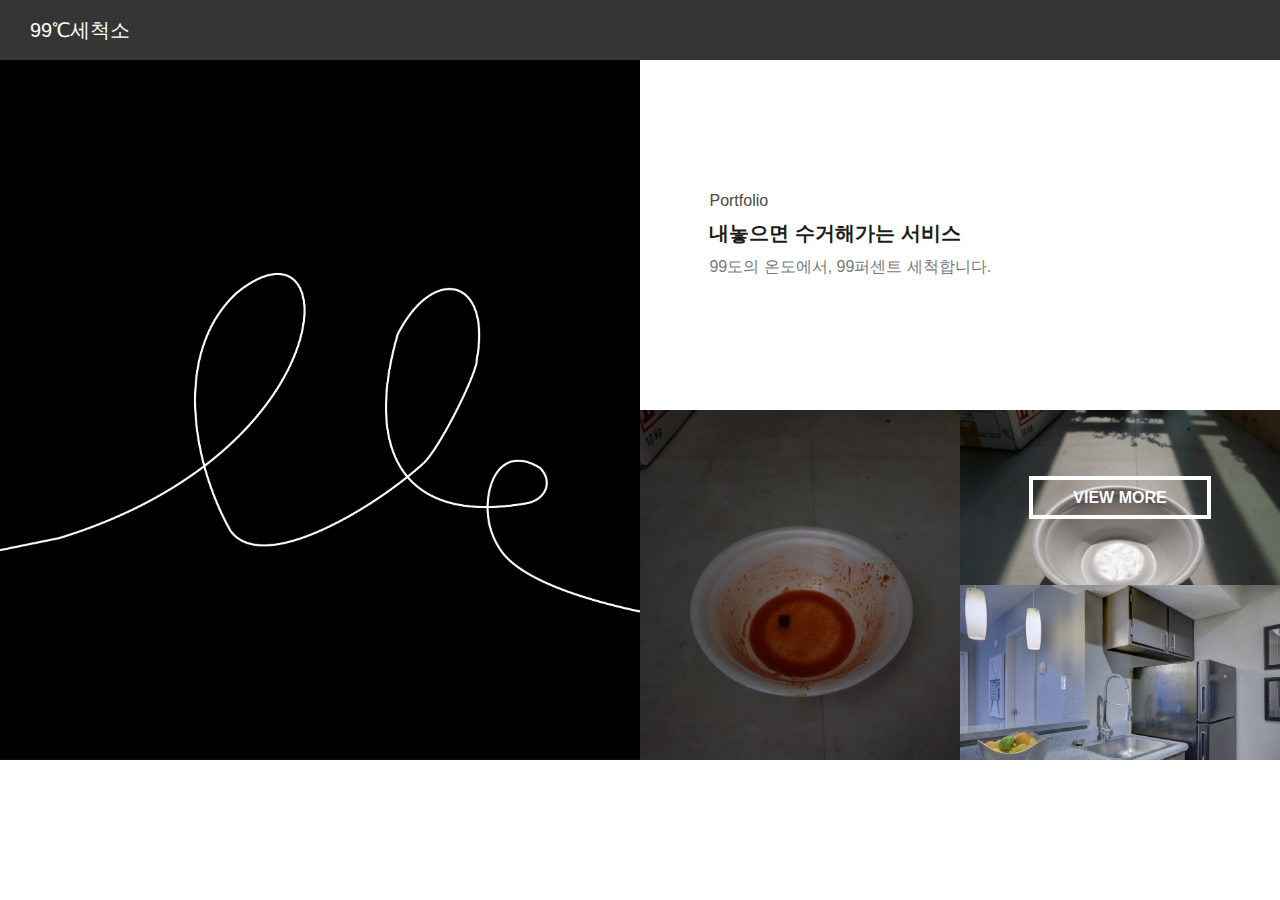
<file: 99do.html>
<!DOCTYPE html>
<html>

<head>
  <meta charset="utf-8">
  <title>99도씨 세척소</title>
  <link rel="stylesheet" href="css/style.css">
  <link href="https://fonts.googleapis.com/css?family=Roboto" rel="stylesheet">
</head>

<body>
  <div class="navbar col">
    <span class="logo">99℃세척소</span>
  </div>
  <div class="banner col"></div>
  <div class="info col">
    <div class="helper"></div>
    <div class="info-container">
      <div class="label">Portfolio</div>
      <h2>내놓으면 수거해가는 서비스</h2>
      <p>99도의 온도에서, 99퍼센트 세척합니다.</p>
    </div>
  </div>
  <div class="img-div1 col"></div>
  <div class="img-div2 col">
    <div class="helper"></div><a href="#">VIEW MORE</a>
  </div>
  <div class="img-div3 col"></div>
</body>

</html>
</file>
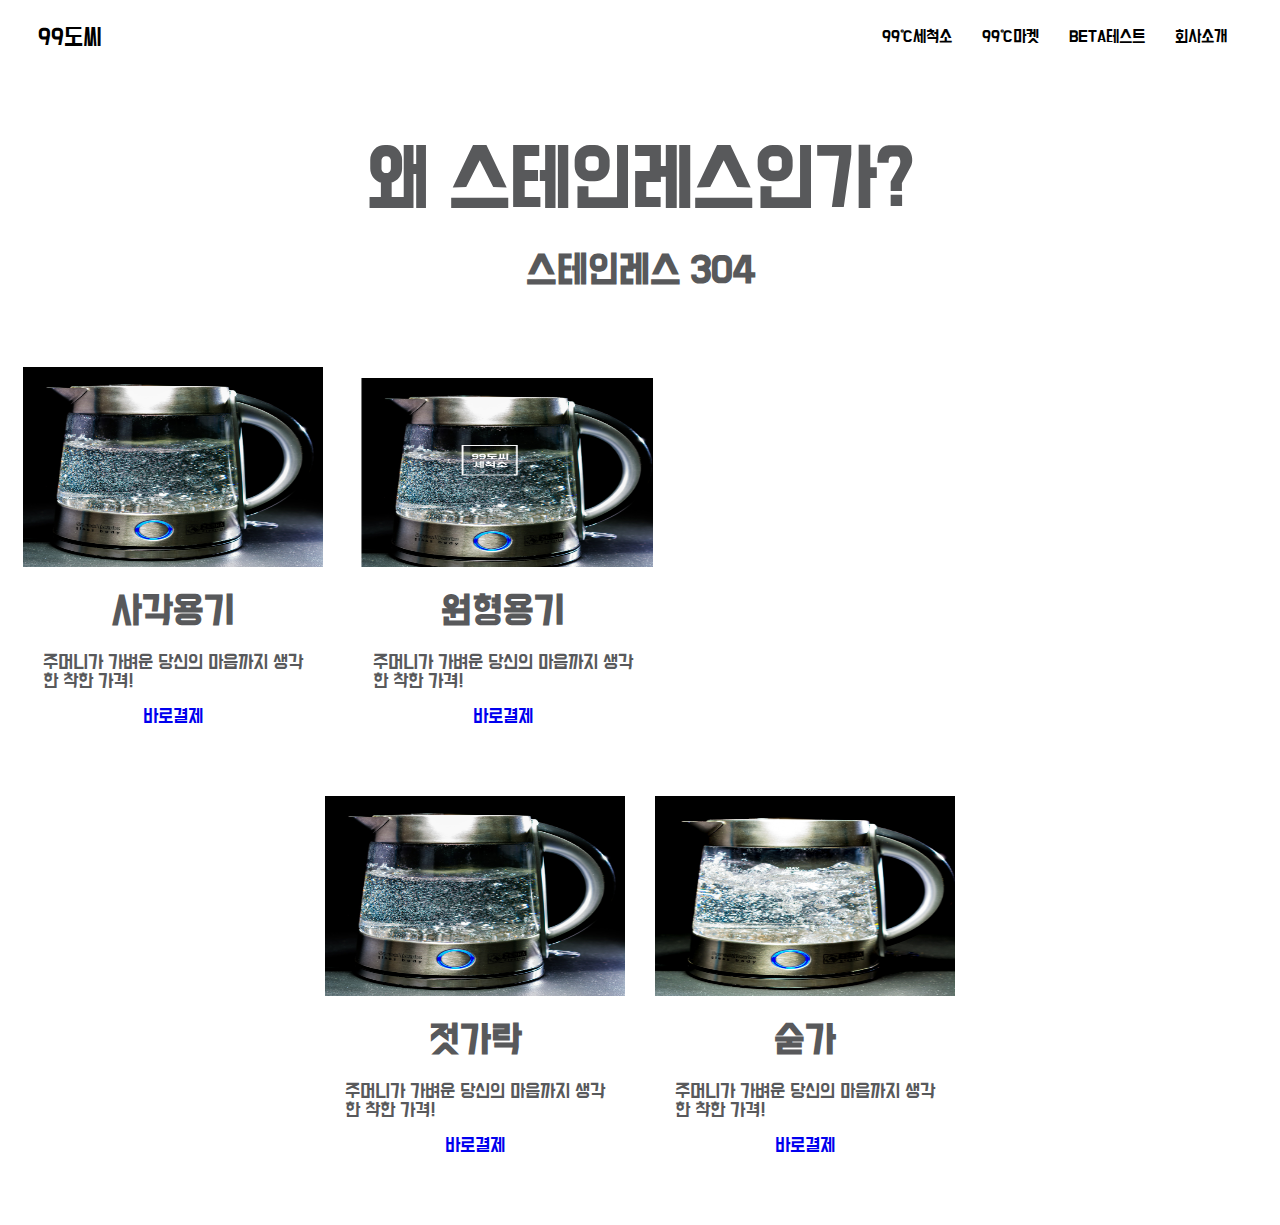
<file: 99do2.html>
<!DOCTYPE html>
<html>
<head>
  <title>99도씨 마켓</title>
  <meta charset="utf-8">
  <link rel="stylesheet" href="css/style2.css">
</head>

<body>

<!--네이게이션 바-->
  <div class="navibar">
    <li id="logo"><a href="99do.html">99도씨</a></li>
    <ul>
      <li><a href="#">회사소개</a></li>
      <li><a href="#">BETA테스트</a></li>
      <li><a href="99do2.html">99℃마켓</a></li>
      <li><a href="#">99℃세척소</a></li>
    </ul>
    </div>

<!--네이게이션 바-->
  <h1>왜 스테인레스인가?</h1>
  <h2>스테인레스 304</h2>

  <div class="box">
      <img src="images/chicken.jpg" width="300" height="200"></img>
      <div class="info">
        <h3>사각용기</h3>
        <p>주머니가 가벼운 당신의 마음까지 생각한 착한 가격!</p>
        <a href="#">바로결제</a>
      </div>
  </div>

    <div class="box">
      <img src="images/sushi.jpg" width="300" height="200"></img>
      <div class="info">
        <h3>원형용기</h3>
        <p>주머니가 가벼운 당신의 마음까지 생각한 착한 가격!</p>
        <a href="#">바로결제</a>
      </div>
  </div>

  <div class="boxbox">
    <div class="box">
        <img src="images/burger.jpg" width="300" height="200"></img>
        <div class="info">
        <h3>젓가락</h3>
        <p>주머니가 가벼운 당신의 마음까지 생각한 착한 가격!</p>
        <a href="#">바로결제</a>
        </div>
    </div>

      <div class="box">
        <img src="images/bibimbap.jpg" width="300" height="200"></img>
        <div class="info">
        <h3>숟가</h3>
        <p>주머니가 가벼운 당신의 마음까지 생각한 착한 가격!</p>
        <a href="#">바로결제</a>
        </div>
      </div>
  </div>
</body>
</html>
</file>
<file: css/style.css>
* {
  box-sizing: border-box;
}

body {
  margin: 0;
  font-family: 'Arial', sans-serif;
}

.navbar{
  background-color: #353535;
  padding-left: 30px;
  padding-right: 30px;
  line-height: 60px;
  width: 100%;
  height: 60px;
}

.navbar .logo{
  font-size: 20px;
  color: white;
}

.banner{
  background-image: url('../images/main_img.jpg');
  background-size: cover;
  background-position: center center;
  width: 100%;
  height: 350px;
}

.info{
  background-color: white;
  width: 100%;
  height: 320px;
}

.info .helper{
  display: inline-block;
  vertical-align: middle;
  height: 100%;
}

.info .info-container{
  padding-left: 65px;
  padding-right: 65px;
  display: inline-block;
  vertical-align: middle;
}

.info .label{
  font-size: 16px;
  color: #4a4a4a;
}

.info h2{
  font-size: 20px;
  color: #1b1b1b;
  margin-top: 10px;
  margin-bottom: 10px;
}

.info p{
  font-size: 16px;
  color: #7a7a7a;
  margin: 0;
}

.img-div1{
  background-image: url('../images/img1.jpg');
  background-size: cover;
  background-position: center top;
  width: 100%;
  height: 385px;

}

.img-div2{
  background-image: url('../images/img2.jpg');
  background-size: cover;
  background-position: center top;
  text-align: center;
  width: 100%;
  height: 200px;
}

.img-div2 .helper{
  display: inline-block;
  height: 100%;
  vertical-align: middle;
}

.img-div2 a{
  text-decoration: none;
  vertical-align: middle;
  color: white;
  font-weight: bold;
  border: 4px solid white;
  padding: 9px 40px;
  margin-
}

.img-div3{
  background-image: url('../images/img3.jpg');
  background-size: cover;
  background-position: center top;
  width: 100%;
  height: 200px;
}

@media (min-width:768px){
  .col{
    float: left;
  }

  .banner{
    height: 562px;
  }
  .info{
    height: 282px;
  }
  .img-div1{
    width: 50%;
    height: 360px;
  }
  .img-div2{
    width: 50%;
    height: 180px;
  }
  .img-div3{
    width: 50%;
    height: 180px;
  }
}

@media (min-width:992px){
  .col{
    float: left;
  }

  .banner{
    width: 50%;
    height: 700px;
  }
  .info{
    width: 50%;
    height: 350px;
  }
  .img-div1{
    width: 25%;
    height: 350px;
  }
  .img-div2{
    width: 25%;
    height: 175px;
  }
  .img-div3{
    width: 25%;
    height: 175px;
  }
}
</file>
<file: css/style2.css>
@font-face{
  src:url("../font/BMDOHYEON_ttf.ttf");
  font-family:DOHYEON;
}

* {
  box-sizing: border-box;
  font-family: DOHYEON;
}

.navibar #logo{
  font-size: 20px;
  float: left;
  color: white;
}

.navibar li{
  font-size: 14px;
  list-style: none;
  float: right;
}

.navibar li a{
  text-decoration: none;
  color: black;
  padding-left: 15px;
  padding-right: 15px;
  position: relative;
  float: right;
}

.navibar ul{
  margin: 0;
}

.navibar{
  background-color: white;
  padding-left: 15px;
  padding-right: 30px;
  line-height: 60px;
  width: 100%;
  height: 60px;
  position: relative;
}

body{
  background-color: white;
}

h1{
  text-align: center;
  font-size: 64px;
  color: #58595b;
  margin-top: 75px;
  margin-bottom: 30px;
}

h2{
  text-align: center;
  font-size: 32px;
  color: #58595b;
  margin-bottom: 75px;
}

.boxbox{
  width: 660px;
  margin-left: auto;
  margin-right: auto;
}

.box{
  background-color: white;
  text-align: center;
  width: 300px;
  margin-left: 15px;
  margin-right: 15px;
  margin-bottom: 50px;
  overflow: hidden;
  float: left;
}

.box .info{
  padding: 20px;
  text-align: center;
}

.box h3{
  color: #58595b;
  font-size: 32px;
  margin-top: 0;
  margin-bottom: 20px;
}

.box p{
  color: #58595b;
  font-size: 16px;
  margin-top: 0;
  margin-bottom: 16px;
  text-align: left;
}

.box a{
  color: #0000ee;
  font-size: 16px;
  text-decoration: none;
}
</file>
